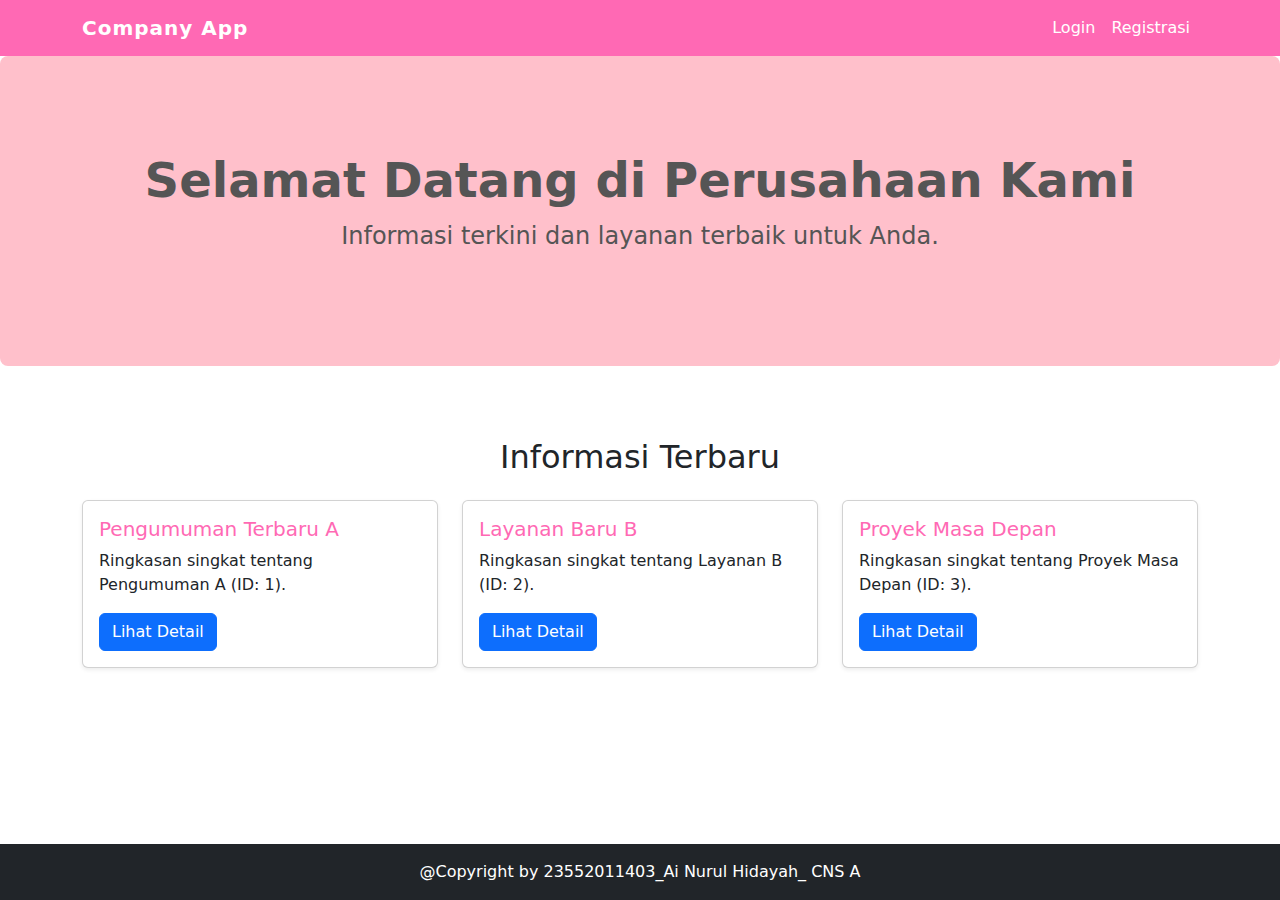
<file: index.html>
<!DOCTYPE html>
<html lang="id">
<head>
    <meta charset="UTF-8">
    <meta name="viewport" content="width=device-width, initial-scale=1.0">
    <title>Halaman Utama Perusahaan</title>
    <link href="https://cdn.jsdelivr.net/npm/bootstrap@5.3.3/dist/css/bootstrap.min.css" rel="stylesheet">
    <link rel="stylesheet" href="style.css">
</head>
<body>

    <nav class="navbar navbar-expand-lg navbar-dark bg-primary">
        <div class="container">
            <a class="navbar-brand" href="index.html">Company App</a>
            <div class="collapse navbar-collapse">
                <ul class="navbar-nav ms-auto">
                    <li class="nav-item">
                        <a class="nav-link" href="login.html">Login</a>
                    </li>
                    <li class="nav-item">
                        <a class="nav-link" href="registrasi.html">Registrasi</a>
                    </li>
                </ul>
            </div>
        </div>
    </nav>

    <header class="p-5 mb-4 bg-light-pink rounded-3 text-center">
        <div class="container-fluid py-5">
            <h1 class="display-5 fw-bold">Selamat Datang di Perusahaan Kami</h1>
            <p class="col-md-8 fs-4 mx-auto">Informasi terkini dan layanan terbaik untuk Anda.</p>
        </div>
    </header>

    <div class="container my-5">
        <h2 class="text-center mb-4">Informasi Terbaru</h2>
        <div class="row row-cols-1 row-cols-md-3 g-4">
            <div class="col">
                <div class="card h-100 shadow-sm">
                    <div class="card-body">
                        <h5 class="card-title text-primary">Pengumuman Terbaru A</h5>
                        <p class="card-text">Ringkasan singkat tentang Pengumuman A (ID: 1).</p>
                        <a href="detail.html?id=1" class="btn btn-primary">Lihat Detail</a> 
                    </div>
                </div>
            </div>
            <div class="col">
                <div class="card h-100 shadow-sm">
                    <div class="card-body">
                        <h5 class="card-title text-primary">Layanan Baru B</h5>
                        <p class="card-text">Ringkasan singkat tentang Layanan B (ID: 2).</p>
                        <a href="detail.html?id=2" class="btn btn-primary">Lihat Detail</a>
                    </div>
                </div>
            </div>
            <div class="col">
                <div class="card h-100 shadow-sm">
                    <div class="card-body">
                        <h5 class="card-title text-primary">Proyek Masa Depan</h5>
                        <p class="card-text">Ringkasan singkat tentang Proyek Masa Depan (ID: 3).</p>
                        <a href="detail.html?id=3" class="btn btn-primary">Lihat Detail</a>
                    </div>
                </div>
            </div>
        </div>
    </div>

    <footer class="footer mt-auto py-3 bg-dark text-white">
        <div class="container text-center">
            <span>@Copyright by 23552011403_Ai Nurul Hidayah_ CNS A</span>
        </div>
    </footer>

    <script src="https://cdn.jsdelivr.net/npm/bootstrap@5.3.3/dist/js/bootstrap.bundle.min.js"></script>
</body>
</html>
</file>
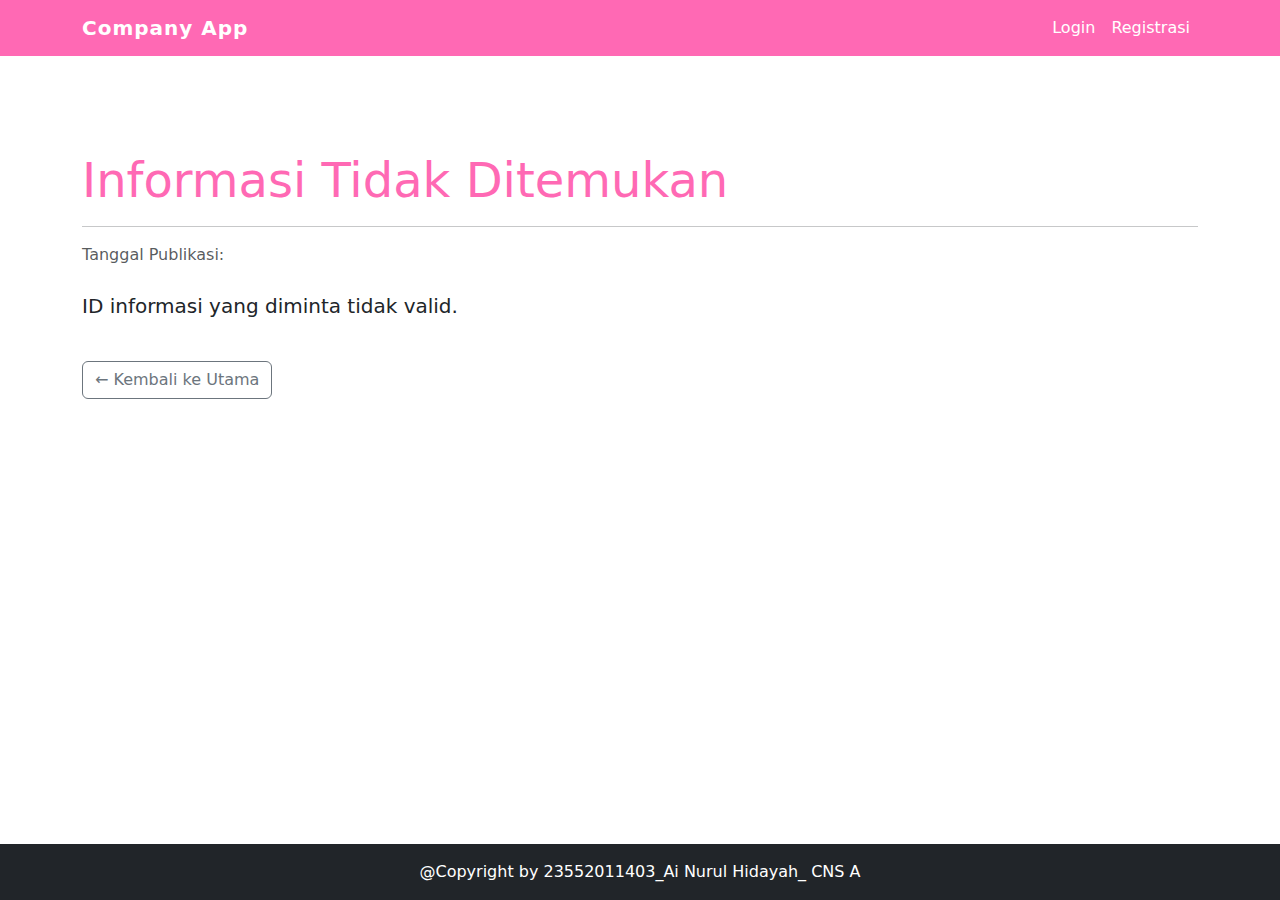
<file: detail.html>
<!DOCTYPE html>
<html lang="id">
<head>
    <meta charset="UTF-8">
    <meta name="viewport" content="width=device-width, initial-scale=1.0">
    <title id="detailTitle">Detail Informasi</title>
    <link href="https://cdn.jsdelivr.net/npm/bootstrap@5.3.3/dist/css/bootstrap.min.css" rel="stylesheet">
    <link rel="stylesheet" href="style.css">
</head>
<body>

    <nav class="navbar navbar-expand-lg navbar-dark bg-primary">
        <div class="container">
            <a class="navbar-brand" href="index.html">Company App</a>
            <div class="collapse navbar-collapse">
                <ul class="navbar-nav ms-auto">
                    <li class="nav-item">
                        <a class="nav-link" href="login.html">Login</a>
                    </li>
                    <li class="nav-item">
                        <a class="nav-link" href="registrasi.html">Registrasi</a>
                    </li>
                </ul>
            </div>
        </div>
    </nav>

    <div class="container my-5 py-5">
        <h1 id="infoTitle" class="display-5 text-primary">Memuat Detail...</h1>
        <hr>
        <p class="text-muted">Tanggal Publikasi: <span id="infoDate"></span></p>
        <p id="infoDescription" class="lead mt-4"></p>
        
        <a href="index.html" class="btn btn-outline-secondary mt-4">← Kembali ke Utama</a>
    </div>

    <footer class="footer mt-auto py-3 bg-dark text-white">
        <div class="container text-center">
            <span>@Copyright by 23552011403_Ai Nurul Hidayah_ CNS A</span>
        </div>
    </footer>

    <script src="https://cdn.jsdelivr.net/npm/bootstrap@5.3.3/dist/js/bootstrap.bundle.min.js"></script>
    
    <script>
        // Data Dummy (Mirip dengan data yang akan dikelola Project 2)
        const infoData = [
            { id: 1, judul: "Pengumuman Terbaru A", deskripsi: "Ini adalah deskripsi LENGKAP dari Pengumuman A. Di sini dicantumkan semua detail penting, prosedur, dan tanggal-tanggal kunci yang terkait dengan pengumuman tersebut.", tanggal: "2025-11-01" },
            { id: 2, judul: "Layanan Baru B", deskripsi: "Detail MENDALAM tentang Layanan Baru B. Layanan ini mencakup fitur-fitur revolusioner yang dirancang untuk meningkatkan produktivitas dan efisiensi pengguna. Cek sekarang!", tanggal: "2025-11-15" },
            { id: 3, judul: "Proyek Masa Depan", deskripsi: "Rencana jangka panjang perusahaan. Fokus utama kami adalah ekspansi ke pasar global dan pengembangan teknologi hijau. Ikuti perkembangan proyek ini secara berkala.", tanggal: "2025-11-20" }
        ];

        // 1. Ambil ID dari URL (Query Parameter)
        const urlParams = new URLSearchParams(window.location.search);
        const infoId = parseInt(urlParams.get('id'));

        // 2. Cari data yang sesuai
        const selectedInfo = infoData.find(info => info.id === infoId);

        // 3. Tampilkan data ke halaman
        if (selectedInfo) {
            document.getElementById('infoTitle').innerText = selectedInfo.judul;
            document.getElementById('infoDescription').innerText = selectedInfo.deskripsi;
            document.getElementById('infoDate').innerText = selectedInfo.tanggal;
            document.getElementById('detailTitle').innerText = `Detail: ${selectedInfo.judul}`;
        } else {
            document.getElementById('infoTitle').innerText = "Informasi Tidak Ditemukan";
            document.getElementById('infoDescription').innerText = "ID informasi yang diminta tidak valid.";
        }
    </script>
</body>
</html>
</file>
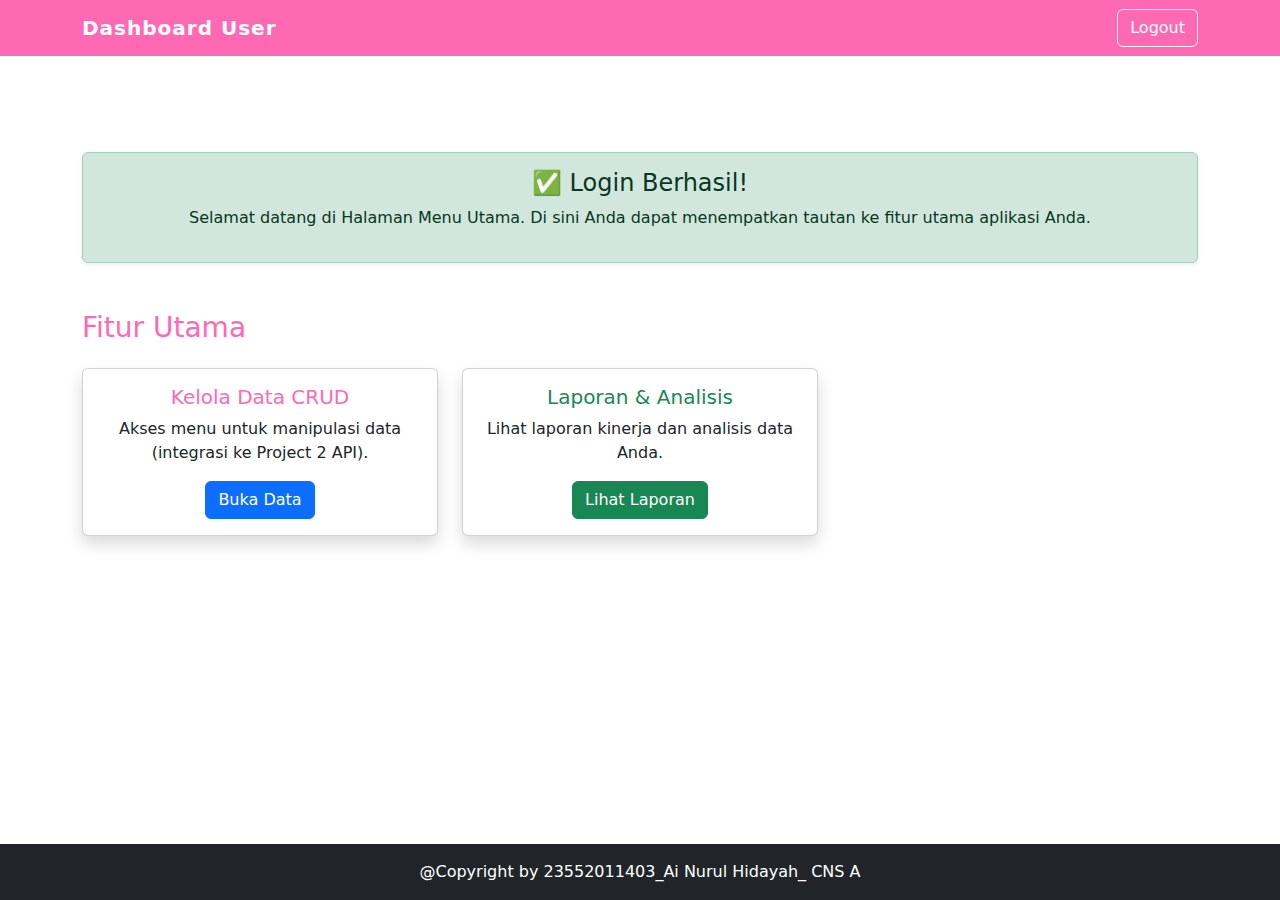
<file: menu.html>
<!DOCTYPE html>
<html lang="id">
<head>
    <meta charset="UTF-8">
    <meta name="viewport" content="width=device-width, initial-scale=1.0">
    <title>Menu Utama - Dashboard</title>
    <link href="https://cdn.jsdelivr.net/npm/bootstrap@5.3.3/dist/css/bootstrap.min.css" rel="stylesheet">
    <link rel="stylesheet" href="style.css">
</head>
<body>

    <nav class="navbar navbar-expand-lg navbar-dark bg-primary">
        <div class="container">
            <a class="navbar-brand" href="#">Dashboard User</a>
            <div class="collapse navbar-collapse">
                <ul class="navbar-nav ms-auto">
                    <li class="nav-item">
                        <a class="btn btn-outline-light" href="login.html">Logout</a>
                    </li>
                </ul>
            </div>
        </div>
    </nav>

    <div class="container my-5 py-5">
        <div class="alert alert-success text-center shadow-sm" role="alert">
            <h4 class="alert-heading">✅ Login Berhasil!</h4>
            <p>Selamat datang di Halaman Menu Utama. Di sini Anda dapat menempatkan tautan ke fitur utama aplikasi Anda.</p>
        </div>

        <h3 class="mt-5 mb-4 text-primary">Fitur Utama</h3>
        <div class="row g-4">
            <div class="col-md-4">
                <div class="card text-center h-100 shadow">
                    <div class="card-body">
                        <h5 class="card-title text-primary">Kelola Data CRUD</h5>
                        <p class="card-text">Akses menu untuk manipulasi data (integrasi ke Project 2 API).</p>
                        <a href="#" class="btn btn-primary">Buka Data</a>
                    </div>
                </div>
            </div>
            <div class="col-md-4">
                <div class="card text-center h-100 shadow">
                    <div class="card-body">
                        <h5 class="card-title text-success">Laporan & Analisis</h5>
                        <p class="card-text">Lihat laporan kinerja dan analisis data Anda.</p>
                        <a href="#" class="btn btn-success">Lihat Laporan</a>
                    </div>
                </div>
            </div>
        </div>
    </div>

    <footer class="footer mt-auto py-3 bg-dark text-white">
        <div class="container text-center">
            <span>@Copyright by 23552011403_Ai Nurul Hidayah_ CNS A</span>
        </div>
    </footer>

    <script src="https://cdn.jsdelivr.net/npm/bootstrap@5.3.3/dist/js/bootstrap.bundle.min.js"></script>
</body>
</html>
</file>
<file: style.css>
/* file: style.css */

/* --- Default Layout Styling (Bagian yang Anda Berikan) --- */
/* Mengatur agar body mencakup tinggi penuh viewport (layar) */
html, body {
    height: 100%;
}

/* Mengatur tata letak body agar konten bisa didorong ke bawah */
body {
    display: flex;
    flex-direction: column;
}

/* Membuat konten utama mengambil sisa ruang */
.container, .container-fluid {
    flex-grow: 1;
}

/* --- Kustomisasi Warna Bootstrap (Bagian yang DITAMBAHKAN/DIUBAH) --- */

/* 1. Mendefinisikan ulang variabel warna Bootstrap ke nuansa Pink */
:root {
    --bs-primary: #FF69B4;    /* Deep Pink: Untuk Navbar, Tombol Utama */
    --bs-primary-rgb: 255, 105, 180;
    --bs-secondary: #FFC0CB;  /* Light Pink: Untuk Header/Jumbotron */
    --bs-success: #DB7093;    /* Pale Violet Red: Untuk Tombol/Status Sukses (Registrasi) */
    --bs-danger: #FA8072;     /* Salmon: Untuk Peringatan/Gagal */
}

/* 2. Styling tambahan untuk navbar dan footer */
.navbar-brand {
    font-weight: bold;
    letter-spacing: 1px;
    color: white !important; /* Memastikan teks judul terlihat di navbar pink */
}

.navbar-dark .navbar-nav .nav-link {
    color: white !important; /* Memastikan teks link navigasi berwarna putih */
}

/* 3. Kelas kustom untuk Jumbotron agar menggunakan Light Pink */
/* Kelas ini harus dipanggil di index.html pada tag <header> */
.bg-light-pink {
    background-color: var(--bs-secondary) !important;
    color: #555 !important; /* Warna teks agar tetap terbaca */
}
</file>
